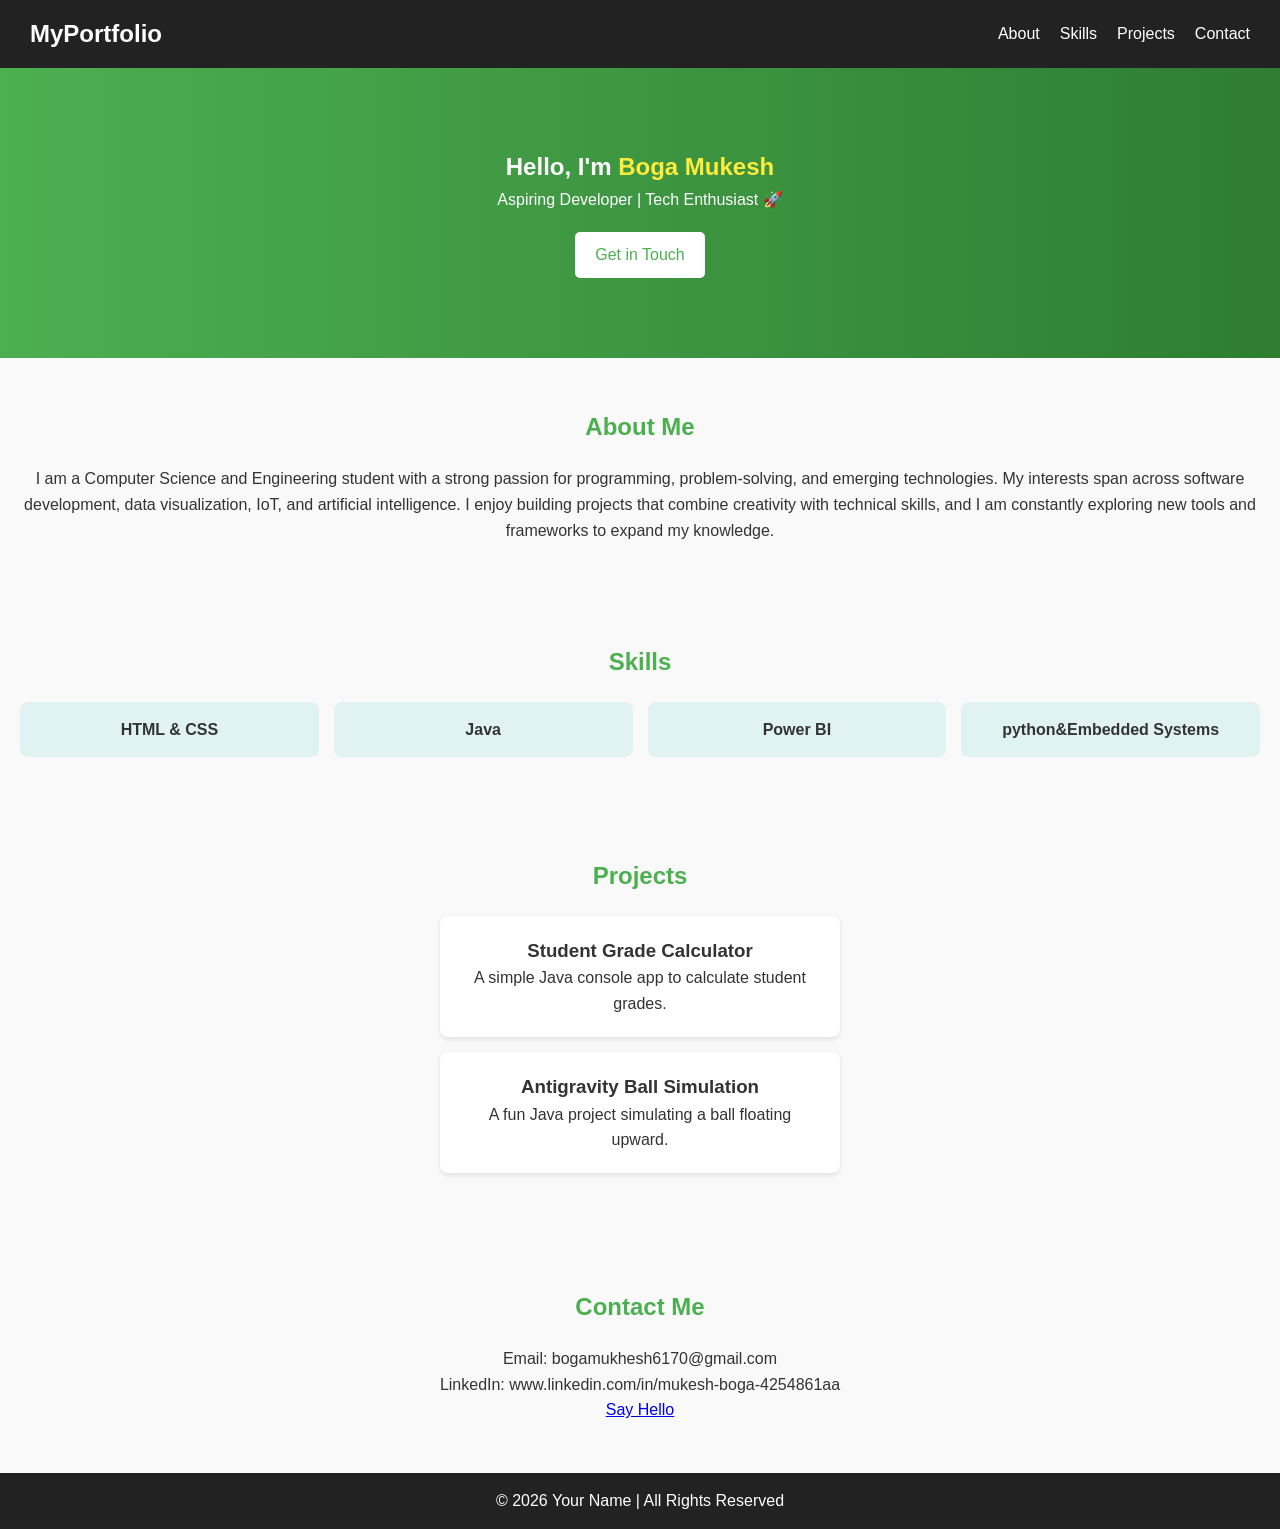
<file: portfolio/index.html>
<!DOCTYPE html>
<html lang="en">

<head>
    <meta charset="UTF-8">
    <meta name="viewport" content="width=device-width, initial-scale=1.0">
    <title>My Portfolio</title>
    <link rel="stylesheet" href="style.css">
</head>

<body>
    <!-- Navigation -->
    <nav>
        <h1 class="logo">MyPortfolio</h1>
        <ul>
            <li><a href="#about">About</a></li>
            <li><a href="#skills">Skills</a></li>
            <li><a href="#projects">Projects</a></li>
            <li><a href="#contact">Contact</a></li>
        </ul>
    </nav>

    <!-- Hero Section -->
    <header class="hero">
        <h2>Hello, I'm <span class="highlight">Boga Mukesh</span></h2>
        <p>Aspiring Developer | Tech Enthusiast 🚀</p>
        <a href="#contact" class="btn">Get in Touch</a>
    </header>

    <!-- About Section -->
    <section id="about">
        <h2>About Me</h2>
        <p>I am a Computer Science and Engineering student with a strong passion for
            programming, problem-solving, and emerging technologies. My interests span
            across software development, data visualization, IoT, and artificial intelligence.
            I enjoy building projects that combine creativity with technical skills, and I am
            constantly exploring new tools and frameworks to expand my knowledge.</p>
    </section>

    <!-- Skills Section -->
    <section id="skills">
        <h2>Skills</h2>
        <div class="skills-grid">
            <div class="skill">HTML & CSS</div>
            <div class="skill">Java</div>
            <div class="skill">Power BI</div>
            <div class="skill">python&Embedded Systems</div>
        </div>
    </section>

    <!-- Projects Section -->
    <section id="projects">
        <h2>Projects</h2>
        <div class="project-card">
            <h3>Student Grade Calculator</h3>
            <p>A simple Java console app to calculate student grades.</p>
        </div>
        <div class="project-card">
            <h3>Antigravity Ball Simulation</h3>
            <p>A fun Java project simulating a ball floating upward.</p>
        </div>
    </section>

    <!-- Contact Section -->
    <section id="contact">
        <h2>Contact Me</h2>
        <p>Email: bogamukhesh6170@gmail.com</p>
        <p>LinkedIn: www.linkedin.com/in/mukesh-boga-4254861aa</p>
        <a href="mailto:bogamukhesh6170@gmail.com" class="btn">Say Hello</a>
    </section>

    <!-- Footer -->
    <footer>
        <p>&copy; 2026 Your Name | All Rights Reserved</p>
    </footer>
</body>

</html>
</file>
<file: portfolio/style.css>
/* Reset */
* {
    margin: 0;
    padding: 0;
    box-sizing: border-box;
}

/* Body */
body {
    font-family: 'Segoe UI', Arial, sans-serif;
    background: #f9f9f9;
    color: #333;
    line-height: 1.6;
}

/* Navigation */
nav {
    display: flex;
    justify-content: space-between;
    align-items: center;
    background: #222;
    padding: 15px 30px;
}

nav .logo {
    color: #fff;
    font-size: 1.5em;
}

nav ul {
    list-style: none;
    display: flex;
}

nav ul li {
    margin-left: 20px;
}

nav ul li a {
    color: #fff;
    text-decoration: none;
    transition: color 0.3s;
}

nav ul li a:hover {
    color: #4CAF50;
}

/* Hero Section */
.hero {
    text-align: center;
    padding: 80px 20px;
    background: linear-gradient(to right, #4CAF50, #2e7d32);
    color: white;
}

.hero .highlight {
    color: #ffeb3b;
}

.hero .btn {
    display: inline-block;
    margin-top: 20px;
    padding: 10px 20px;
    background: white;
    color: #4CAF50;
    text-decoration: none;
    border-radius: 5px;
    transition: 0.3s;
}

.hero .btn:hover {
    background: #ffeb3b;
    color: #222;
}

/* Sections */
section {
    padding: 50px 20px;
    text-align: center;
}

section h2 {
    margin-bottom: 20px;
    color: #4CAF50;
}

/* Skills Grid */
.skills-grid {
    display: grid;
    grid-template-columns: repeat(auto-fit, minmax(120px, 1fr));
    gap: 15px;
}

.skill {
    background: #e0f2f1;
    padding: 15px;
    border-radius: 8px;
    font-weight: bold;
}

/* Projects */
.project-card {
    background: #fff;
    margin: 15px auto;
    padding: 20px;
    max-width: 400px;
    border-radius: 8px;
    box-shadow: 0 2px 5px rgba(0, 0, 0, 0.1);
}

/* Footer */
footer {
    background: #222;
    color: #fff;
    text-align: center;
    padding: 15px;
}
</file>
